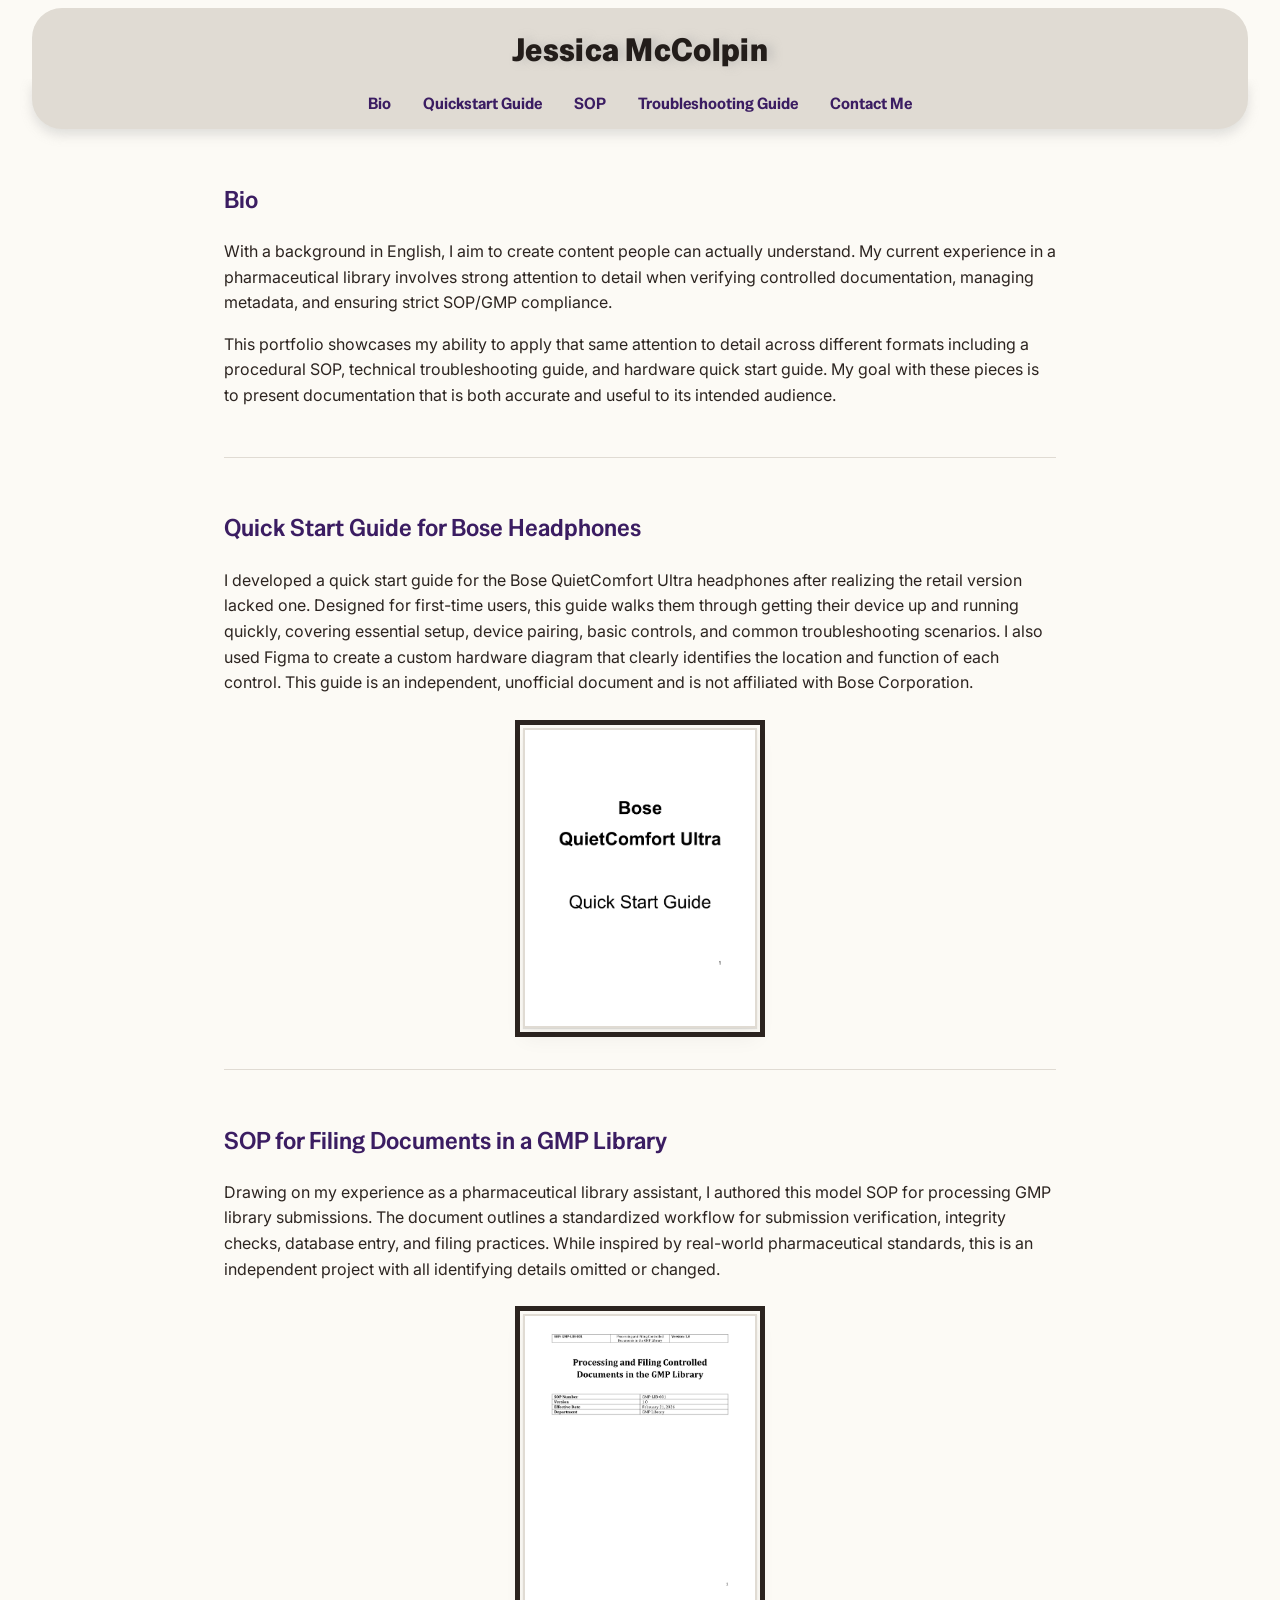
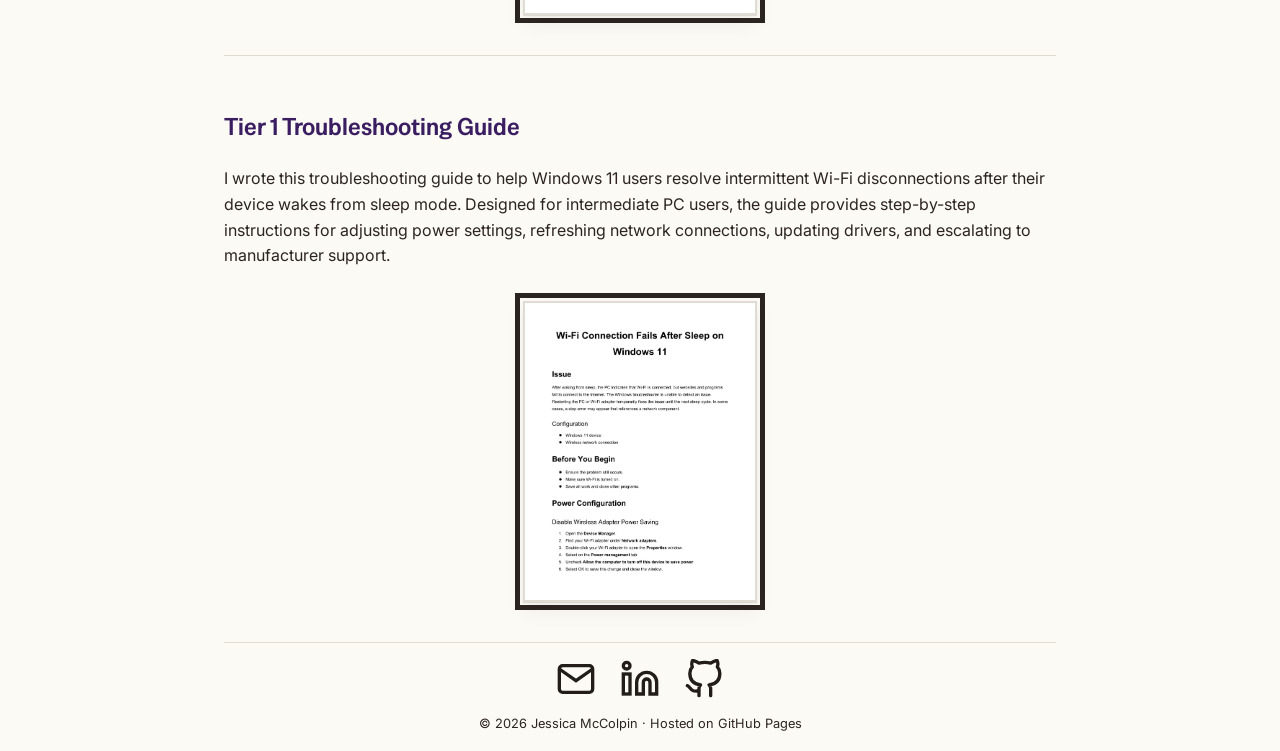
<file: index.html>
<!doctype html>
<html lang="en">
  <head>
    <meta charset="UTF-8" />
    <meta name="viewport" content="width=device-width, initial-scale=1.0" />
    <link rel="stylesheet" href="styles.css" />
    <link rel="preconnect" href="https://fonts.googleapis.com" />
    <link rel="preconnect" href="https://fonts.gstatic.com" crossorigin />
    <link
      href="https://fonts.googleapis.com/css2?family=Inter:wght@400;700&family=Special+Gothic:wght@400..700&display=swap"
      rel="stylesheet"
    />
    <title>Jessica McColpin | Technical Writing Portfolio</title>
    <meta name="robots" content="noindex, nofollow" />

    <meta
      name="description"
      content="Technical writing portfolio of Jessica McColpin."
    />

    <!-- Open Graph tags for link previews -->
    <meta
      property="og:title"
      content="Jessica McColpin | Technical Writing Portfolio"
    />
    <meta
      property="og:description"
      content="Technical writing portfolio of Jessica McColpin."
    />
    <meta property="og:type" content="website" />
    <meta property="og:url" content="https://jessicawriting.com/" />
    <meta
      property="og:image"
      content="https://jessicawriting.com/photos/website-preview.png"
    />
  </head>
  <body>
    <header>
      <h1 id="name-header">Jessica McColpin</h1>
    </header>
    <nav>
      <a class="nav-link" href="#bio">Bio</a>
      <a class="nav-link" href="#quickstart">Quickstart Guide</a>
      <a class="nav-link" href="#sop">SOP</a>
      <a class="nav-link" href="#tech-guide">Troubleshooting Guide</a>
      <a class="nav-link" href="contact.html">Contact Me</a>
    </nav>
    <main>
      <section id="bio">
        <h2>Bio</h2>
        <p>
          With a background in English, I aim to create content people can
          actually understand. My current experience in a pharmaceutical library
          involves strong attention to detail when verifying controlled
          documentation, managing metadata, and ensuring strict SOP/GMP
          compliance.
        </p>
        <p>
          This portfolio showcases my ability to apply that same attention to
          detail across different formats including a procedural SOP, technical
          troubleshooting guide, and hardware quick start guide. My goal with
          these pieces is to present documentation that is both accurate and
          useful to its intended audience.
        </p>
      </section>
      <section id="quickstart">
        <h2>Quick Start Guide for Bose Headphones</h2>
        <p>
          I developed a quick start guide for the Bose QuietComfort Ultra
          headphones after realizing the retail version lacked one. Designed for
          first-time users, this guide walks them through getting their device
          up and running quickly, covering essential setup, device pairing,
          basic controls, and common troubleshooting scenarios. I also used
          Figma to create a custom hardware diagram that clearly identifies the
          location and function of each control. This guide is an independent,
          unofficial document and is not affiliated with Bose Corporation.
        </p>
        <div class="pdf-viewer">
          <a
            href="pdfs/quickstart-guide.pdf"
            target="_blank"
            rel="noopener noreferrer"
          >
            <img
              src="photos/quickstart-pg1-1.png"
              alt="Preview of Bose QuietComfort quick start guide."
            />
          </a>
        </div>
      </section>
      <section id="sop">
        <h2>SOP for Filing Documents in a GMP Library</h2>
        <p>
          Drawing on my experience as a pharmaceutical library assistant, I
          authored this model SOP for processing GMP library submissions. The
          document outlines a standardized workflow for submission verification,
          integrity checks, database entry, and filing practices. While inspired
          by real-world pharmaceutical standards, this is an independent project
          with all identifying details omitted or changed.
        </p>
        <div class="pdf-viewer">
          <a href="pdfs/gmp-sop.pdf" target="_blank" rel="noopener noreferrer">
            <img src="photos/sop-pg1-1.png" alt="Preview of GMP Library SOP." />
          </a>
        </div>
      </section>
      <section id="tech-guide">
        <h2>Tier 1 Troubleshooting Guide</h2>
        <p>
          I wrote this troubleshooting guide to help Windows 11 users resolve
          intermittent Wi-Fi disconnections after their device wakes from sleep
          mode. Designed for intermediate PC users, the guide provides
          step-by-step instructions for adjusting power settings, refreshing
          network connections, updating drivers, and escalating to manufacturer
          support.
        </p>
        <div class="pdf-viewer">
          <a
            href="pdfs/tech-support.pdf"
            target="_blank"
            rel="noopener noreferrer"
          >
            <img
              src="photos/tech-pg1-1.png"
              alt="Preview of Tier 1 Tech Support Guide."
            />
          </a>
        </div>
      </section>
    </main>

    <footer>
      <div class="footer-icons">
        <!-- mail icon -->
        <a href="contact.html" aria-label="Contact me" title="Contact me">
          <svg
            xmlns="http://www.w3.org/2000/svg"
            width="24"
            height="24"
            viewBox="0 0 24 24"
            class="feather feather-mail"
            fill="none"
            stroke="currentColor"
          >
            <path
              d="M4 4h16c1.1 0 2 .9 2 2v12c0 1.1-.9 2-2 2H4c-1.1 0-2-.9-2-2V6c0-1.1.9-2 2-2z"
            ></path>
            <polyline points="22,6 12,13 2,6"></polyline>
          </svg>
        </a>

        <!-- linkedin icon -->
        <a
          href="https://www.linkedin.com/in/jessica-mccolpin/"
          aria-label="Visit LinkedIn"
          title="Visit LinkedIn"
          rel="noopener noreferrer"
          target="_blank"
        >
          <svg
            xmlns="http://www.w3.org/2000/svg"
            width="24"
            height="24"
            viewBox="0 0 24 24"
            class="feather feather-linkedin"
            fill="none"
            stroke="currentColor"
          >
            <path
              d="M16 8a6 6 0 0 1 6 6v7h-4v-7a2 2 0 0 0-2-2 2 2 0 0 0-2 2v7h-4v-7a6 6 0 0 1 6-6z"
            ></path>
            <rect x="2" y="9" width="4" height="12"></rect>
            <circle cx="4" cy="4" r="2"></circle>
          </svg>
        </a>
        <!-- github icon -->
        <a
          href="https://github.com/jm-516"
          aria-label="Visit GitHub"
          title="Visit GitHub"
          rel="noopener noreferrer"
          target="_blank"
        >
          <svg
            xmlns="http://www.w3.org/2000/svg"
            width="24"
            height="24"
            viewBox="0 0 24 24"
            fill="none"
            stroke="currentColor"
            stroke-width="2"
            stroke-linecap="round"
            stroke-linejoin="round"
            class="feather feather-github"
          >
            <path
              d="M9 19c-5 1.5-5-2.5-7-3m14 6v-3.87a3.37 3.37 0 0 0-.94-2.61c3.14-.35 6.44-1.54 6.44-7A5.44 5.44 0 0 0 20 4.77 5.07 5.07 0 0 0 19.91 1S18.73.65 16 2.48a13.38 13.38 0 0 0-7 0C6.27.65 5.09 1 5.09 1A5.07 5.07 0 0 0 5 4.77a5.44 5.44 0 0 0-1.5 3.78c0 5.42 3.3 6.61 6.44 7A3.37 3.37 0 0 0 9 18.13V22"
            ></path>
          </svg>
        </a>
      </div>
      <p class="footer-text">
        © 2026 Jessica McColpin · Hosted on GitHub Pages
      </p>
    </footer>
    <script
      data-goatcounter="https://jm-516.goatcounter.com/count"
      async
      src="//gc.zgo.at/count.js"
    ></script>
  </body>
</html>
</file>
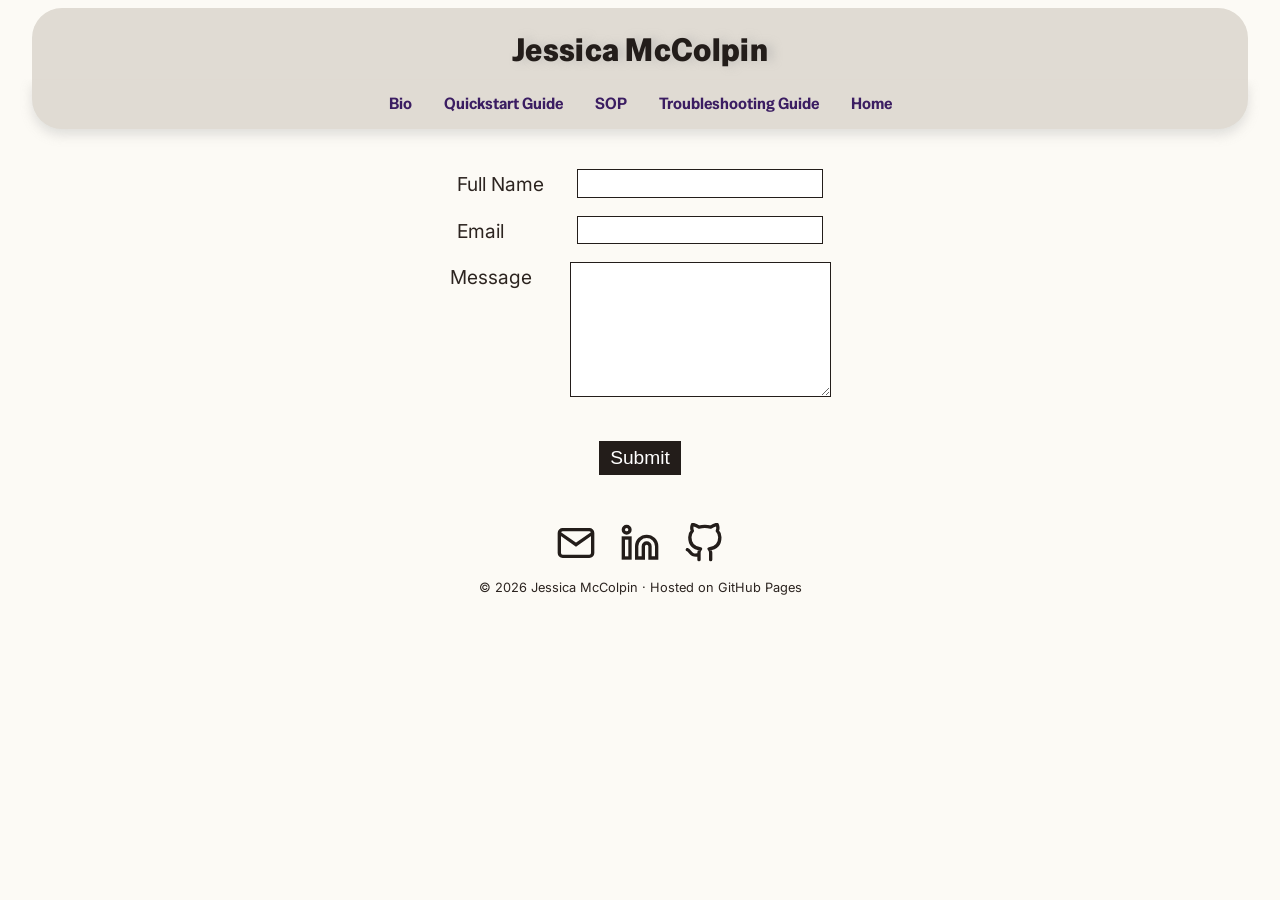
<file: contact.html>
<!doctype html>
<html lang="en">
  <head>
    <meta charset="UTF-8" />
    <meta name="viewport" content="width=device-width, initial-scale=1.0" />
    <link rel="stylesheet" href="styles.css" />
    <link rel="preconnect" href="https://fonts.googleapis.com" />
    <link rel="preconnect" href="https://fonts.gstatic.com" crossorigin />
    <link
      href="https://fonts.googleapis.com/css2?family=Inter:wght@400;700&family=Special+Gothic:wght@400..700&display=swap"
      rel="stylesheet"
    />
    <title>Jessica McColpin | Contact Me</title>
    <meta name="robots" content="noindex, nofollow" />
  </head>
  <body>
    <header>
      <h1 id="name-header">Jessica McColpin</h1>
    </header>
    <nav>
      <a class="nav-link" href="index.html#bio">Bio</a>
      <a class="nav-link" href="index.html#quickstart">Quickstart Guide</a>
      <a class="nav-link" href="index.html#sop">SOP</a>
      <a class="nav-link" href="index.html#tech-guide">Troubleshooting Guide</a>
      <a class="nav-link" href="index.html">Home</a>
    </nav>
    <main>
      <form action="https://api.web3forms.com/submit" method="POST">
        <input
          type="hidden"
          name="access_key"
          value="dd927935-8b35-42ec-9d14-95b2ee41ef12"
        />

        <div class="form-input">
          <label for="name">Full Name</label>
          <input type="text" id="name" name="name" required />
        </div>

        <div class="form-input">
          <label for="email">Email</label>
          <input type="email" id="email" name="email" required />
        </div>

        <div class="form-input">
          <label for="message">Message</label>
          <textarea id="message" name="message" required></textarea>
        </div>

        <button type="submit">Submit</button>
      </form>
    </main>
    <footer>
      <div class="footer-icons">
        <!-- mail icon -->
        <a href="contact.html" aria-label="Contact me" title="Contact me">
          <svg
            xmlns="http://www.w3.org/2000/svg"
            width="24"
            height="24"
            viewBox="0 0 24 24"
            class="feather feather-mail"
            fill="none"
            stroke="currentColor"
          >
            <path
              d="M4 4h16c1.1 0 2 .9 2 2v12c0 1.1-.9 2-2 2H4c-1.1 0-2-.9-2-2V6c0-1.1.9-2 2-2z"
            ></path>
            <polyline points="22,6 12,13 2,6"></polyline>
          </svg>
        </a>

        <!-- linkedin icon -->
        <a
          href="https://www.linkedin.com/in/jessica-mccolpin/"
          aria-label="Visit LinkedIn"
          title="Visit LinkedIn"
          rel="noopener noreferrer"
          target="_blank"
        >
          <svg
            xmlns="http://www.w3.org/2000/svg"
            width="24"
            height="24"
            viewBox="0 0 24 24"
            class="feather feather-linkedin"
            fill="none"
            stroke="currentColor"
          >
            <path
              d="M16 8a6 6 0 0 1 6 6v7h-4v-7a2 2 0 0 0-2-2 2 2 0 0 0-2 2v7h-4v-7a6 6 0 0 1 6-6z"
            ></path>
            <rect x="2" y="9" width="4" height="12"></rect>
            <circle cx="4" cy="4" r="2"></circle>
          </svg>
        </a>
        <!-- github icon -->
        <a
          href="https://github.com/jm-516"
          aria-label="Visit GitHub"
          title="Visit GitHub"
          rel="noopener noreferrer"
          target="_blank"
        >
          <svg
            xmlns="http://www.w3.org/2000/svg"
            width="24"
            height="24"
            viewBox="0 0 24 24"
            fill="none"
            stroke="currentColor"
            stroke-width="2"
            stroke-linecap="round"
            stroke-linejoin="round"
            class="feather feather-github"
          >
            <path
              d="M9 19c-5 1.5-5-2.5-7-3m14 6v-3.87a3.37 3.37 0 0 0-.94-2.61c3.14-.35 6.44-1.54 6.44-7A5.44 5.44 0 0 0 20 4.77 5.07 5.07 0 0 0 19.91 1S18.73.65 16 2.48a13.38 13.38 0 0 0-7 0C6.27.65 5.09 1 5.09 1A5.07 5.07 0 0 0 5 4.77a5.44 5.44 0 0 0-1.5 3.78c0 5.42 3.3 6.61 6.44 7A3.37 3.37 0 0 0 9 18.13V22"
            ></path>
          </svg>
        </a>
      </div>
      <p class="footer-text">
        © 2026 Jessica McColpin · Hosted on GitHub Pages
      </p>
    </footer>
    <script
      data-goatcounter="https://jm-516.goatcounter.com/count"
      async
      src="//gc.zgo.at/count.js"
    ></script>
  </body>
</html>
</file>
<file: styles.css>
* {
  box-sizing: border-box;
}
html {
  scroll-behavior: smooth;
}
/* accesibility code for reduced motion */
@media (prefers-reduced-motion: reduce) {
  html {
    scroll-behavior: auto;
  }
  *,
  *::before,
  *::after {
    transition-duration: 0.01ms !important;
    animation-duration: 0.01ms !important;
  }
}

body {
  background-color: #fcfaf5;
  color: #2c2420;
  font-family: "Inter", sans-serif;
  line-height: 1.6;
  overflow-x: hidden;
}
header {
  display: flex;
  flex-direction: column;
  align-items: center;
  background-color: #e0dbd3;
  width: 95vw;
  margin: 0 auto;
  padding: 1rem 1rem 0.75rem 1rem;
  border-radius: 30px 30px 0 0;
  max-width: 1400px;
  z-index: 1;
}
nav {
  position: sticky;
  top: 0;
  z-index: 100;
  background-color: #e0dbd3;
  padding: 0.75rem 1rem;
  display: flex;
  gap: 2rem;
  flex-wrap: wrap;
  justify-content: center;
  width: 95vw;
  max-width: 1400px;
  margin: 0 auto;
  border-radius: 0 0 30px 30px;
  box-shadow: 0px 6px 12px rgba(158, 158, 158, 0.3);
  margin-top: -8px;
  clip-path: inset(0 -20px -20px -20px);
}
main {
  display: flex;
  flex-direction: column;
  align-items: center;
  width: 65vw;
  margin: 0 auto;
  max-width: 950px;
}
section {
  width: 100%;
  padding: 2rem 0;
  border-bottom: 1px solid #e0dbd3;
}
h2 {
  color: #3b1d62;
  font-family: "Special Gothic", sans-serif;
  font-weight: 500;
}

.pdf-viewer a {
  display: inline-block; /* This tells the link: "Only be as big as your contents" */
  width: 30%;
  line-height: 0; /* Removes the tiny ghost gap often found under images */
  border: 5px solid #2c2420;
  padding: 0.2em;
  transition: border-color 0.37s linear;
  min-width: 200px;
  max-width: 400px;
  cursor: pointer;
}

.pdf-viewer a:hover {
  border: 5px solid #5f2f9d;
}

.pdf-viewer img {
  /* 100% of parent a */
  width: 100%;
  height: auto;
  border: 2px solid #e0dbd3;
  box-shadow:
    0 1px 1px rgba(0, 0, 0, 0.1),
    0 10px 20px rgba(0, 0, 0, 0.05);
  transition: opacity 0.37s linear;
}
.pdf-viewer a:hover img {
  opacity: 0.6; /* Lightens it (0.0 is invisible, 1.0 is full) */
}

.pdf-viewer {
  display: flex;
  flex-direction: column;
  align-items: center;
  width: 100%;
  margin-top: 1.5rem;
}

#name-header {
  color: hsl(20, 15%, 12%);
  font-family: "Special Gothic", sans-serif;
  letter-spacing: 0.01em;
  text-shadow: 6px 0 9px rgba(174, 174, 174, 0.5);
  margin: 0;
}
.nav-link {
  font-family: "Special Gothic", sans-serif;
  color: #3b1d62;
  text-decoration: none;
  font-weight: 600;
  transition: color 0.15s linear;
}
.nav-link:hover {
  color: #5f2f9d;
}

p {
  font-family: "Inter", sans-serif;
  color: #2c2420;
}

footer {
  display: flex;
  flex-direction: column;
  align-items: center;
  flex-wrap: wrap;
  justify-content: center;
  margin: 1rem;
  gap: 0.5rem;
}
.footer-icons {
  display: flex;
  gap: 1.5rem;
  align-items: center;
}
.footer-text {
  font-size: 0.8rem;
  color: #2c2420;
  margin: 0;
}

svg {
  width: 40px;
  height: 40px;
  stroke-width: 2;
}

footer a {
  color: hsl(20, 15%, 12%);
  transition: color 0.15s linear;
}
footer a:hover {
  color: #5f2f9d;
}
/* accesibility highlights */
.nav-link:focus-visible,
.pdf-viewer a:focus-visible,
footer a:focus-visible {
  outline: 2px solid #5f2f9d;
  outline-offset: 2px;
}

input:focus,
textarea:focus {
  outline: 2px solid #5f2f9d;
  outline-offset: 2px;
}

/* smaller screens - not mobile */
@media (max-width: 800px) {
  svg {
    width: 26px;
    height: 26px;
  }
}

/* contact form stuff */
form {
  display: flex;
  flex-direction: column;
  padding: 2em;
  width: 100%;
  align-items: center;
}

label {
  margin-right: 1rem;
  vertical-align: top;
  display: inline-block;
  min-width: 100px;
  font-size: 1.2rem;
}

button[type="submit"] {
  margin: 1.5em auto 0 auto;
  font-size: 1.2rem;
  background-color: #231d1a;
  color: white;
  padding: 0.3em 0.6em;
  cursor: pointer;
  transition: background-color 0.37s linear;
  border: none;
}
button[type="submit"]:hover {
  background-color: #5f2f9d;
}

.form-input {
  padding: 0.5rem;
}

input,
textarea {
  min-width: 240px;
  margin: 0;
  font-size: 1.2rem;
  border: 1px solid #231d1a;
}

input {
  min-height: 1.5em;
}

textarea {
  min-height: 7em;
  max-width: 70%;
}
</file>
